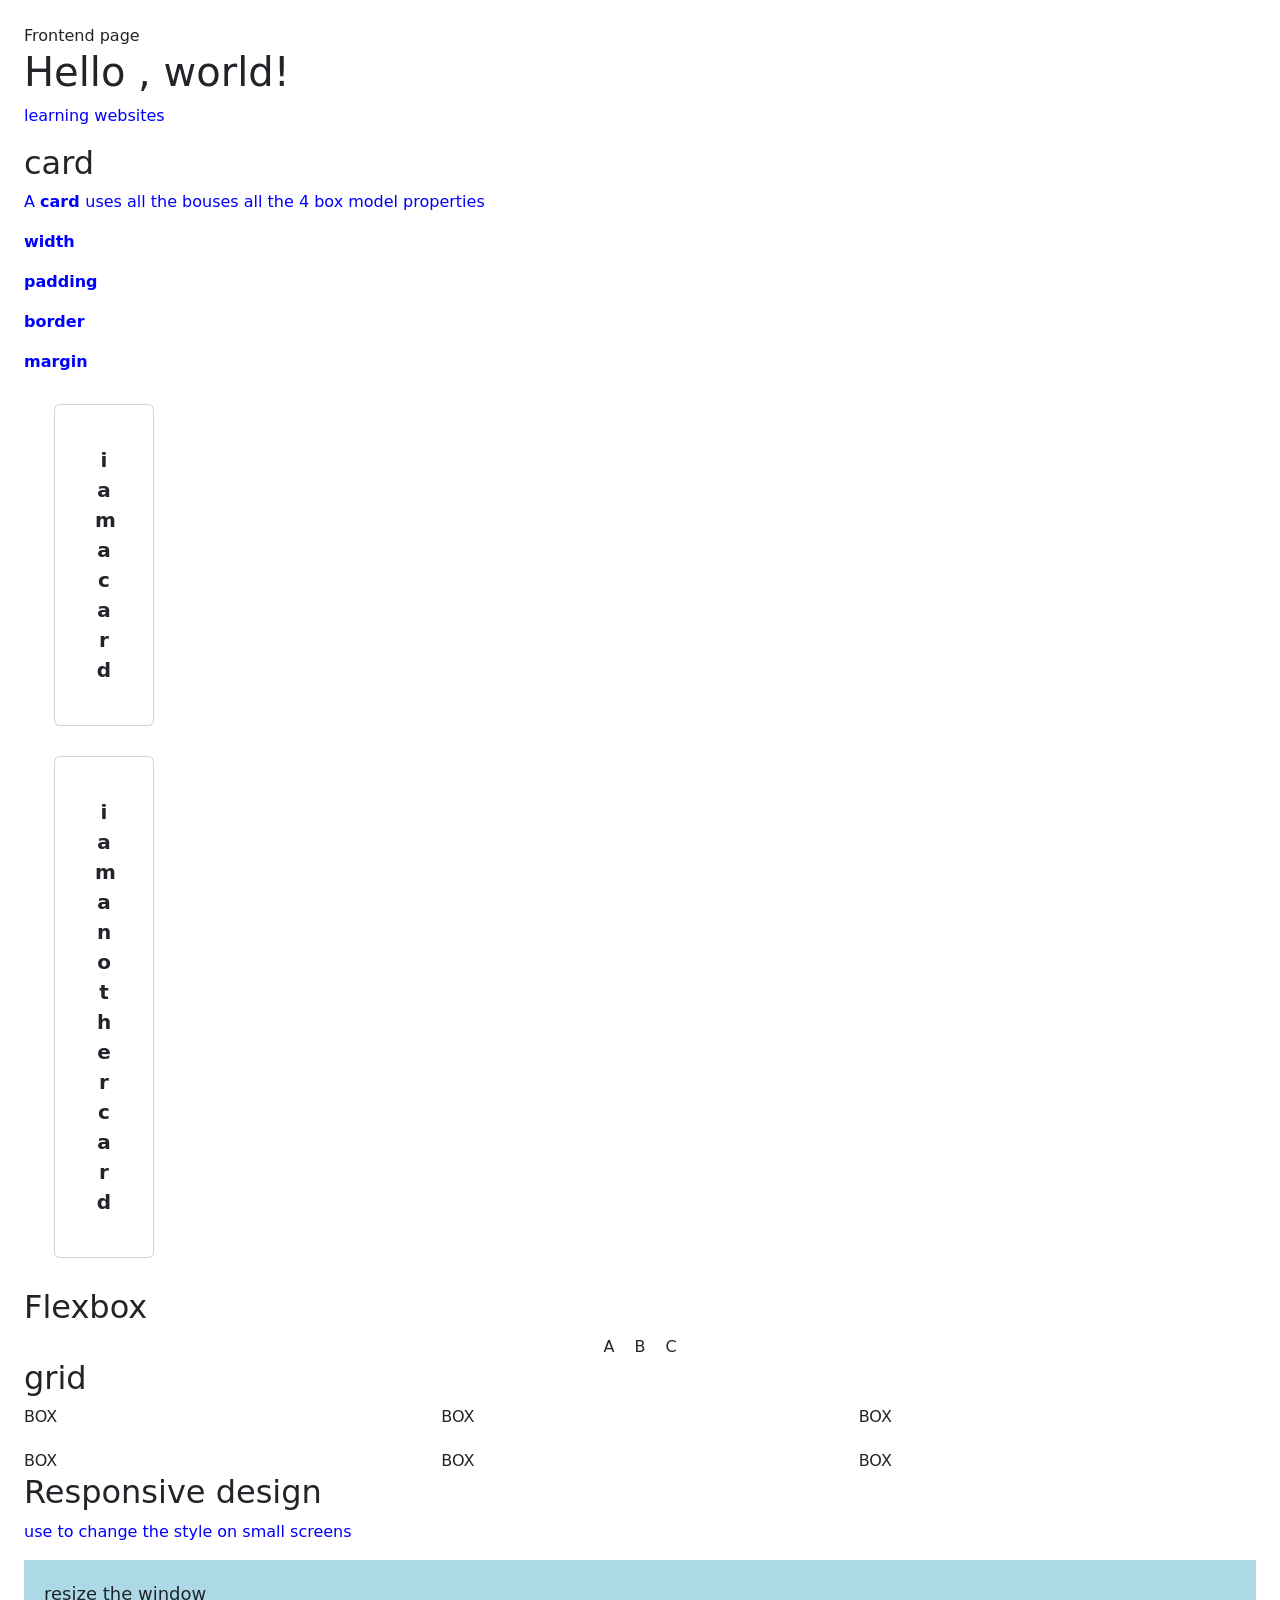
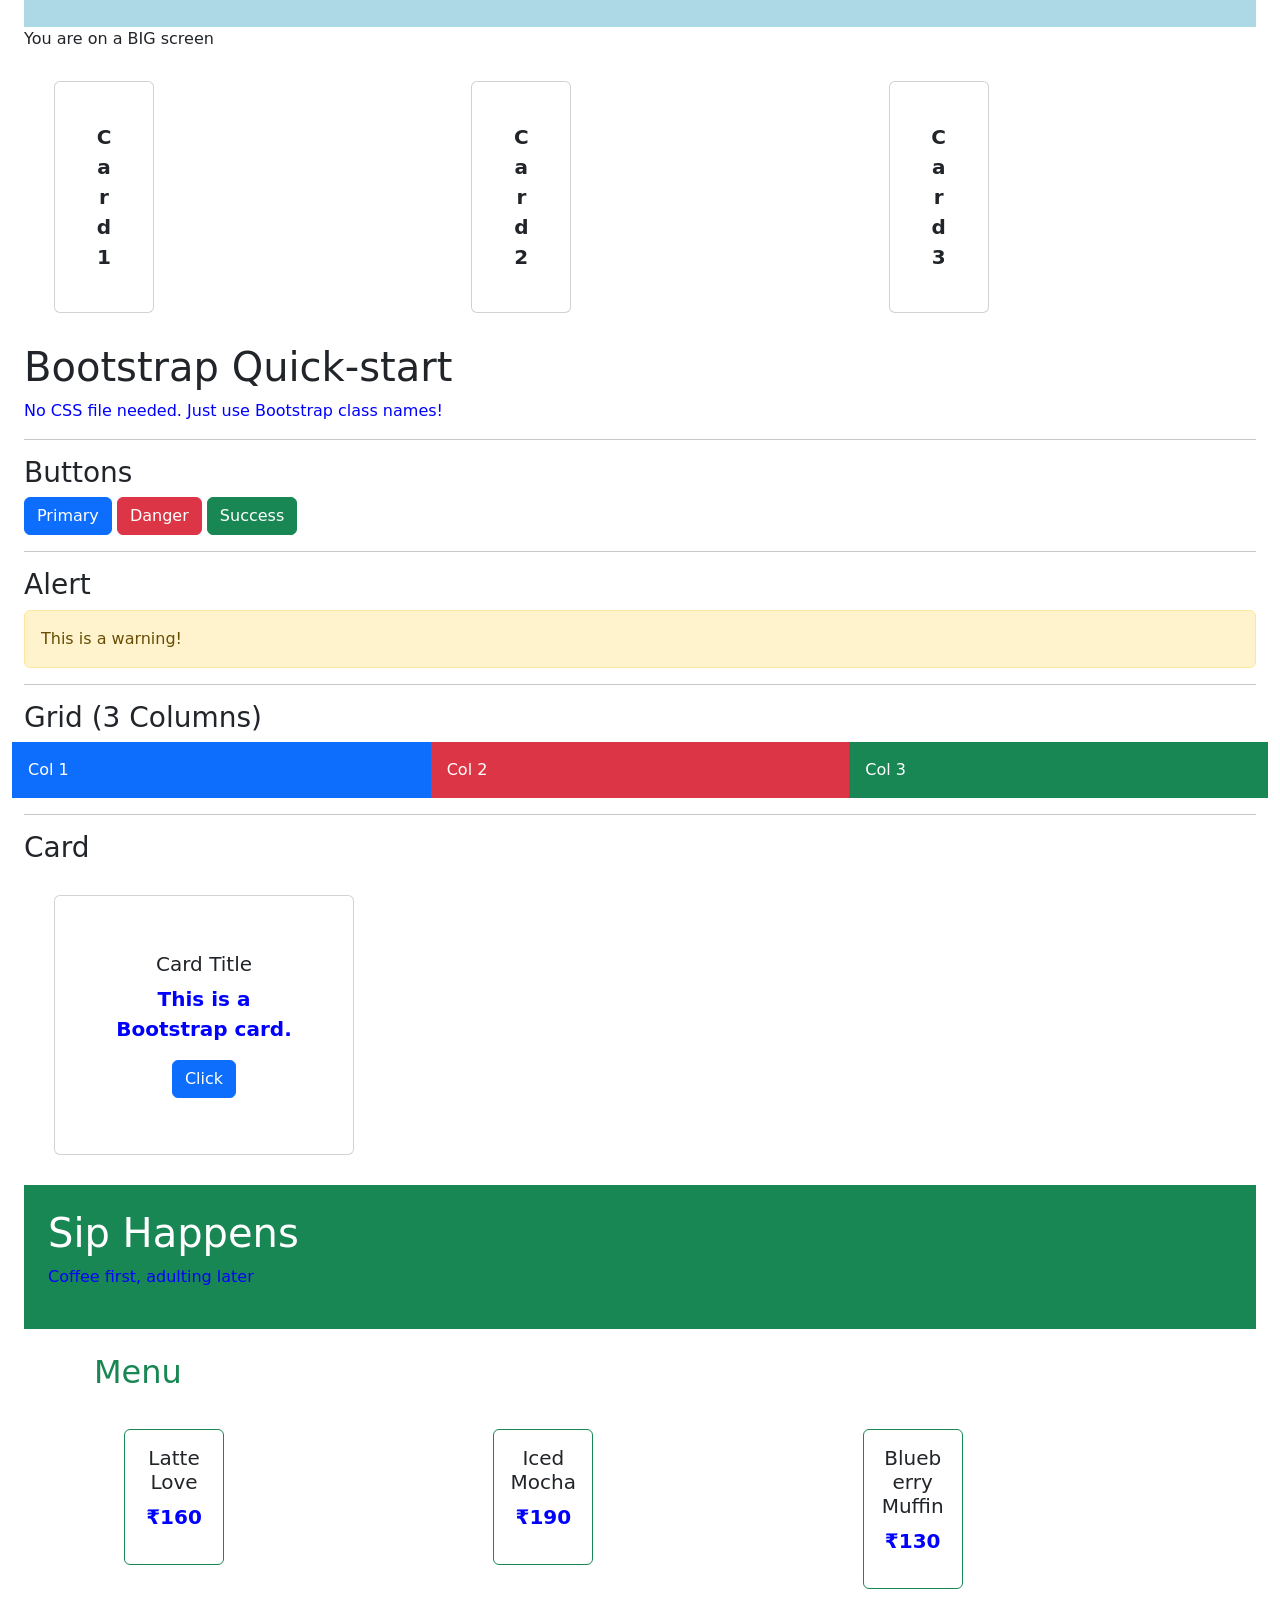
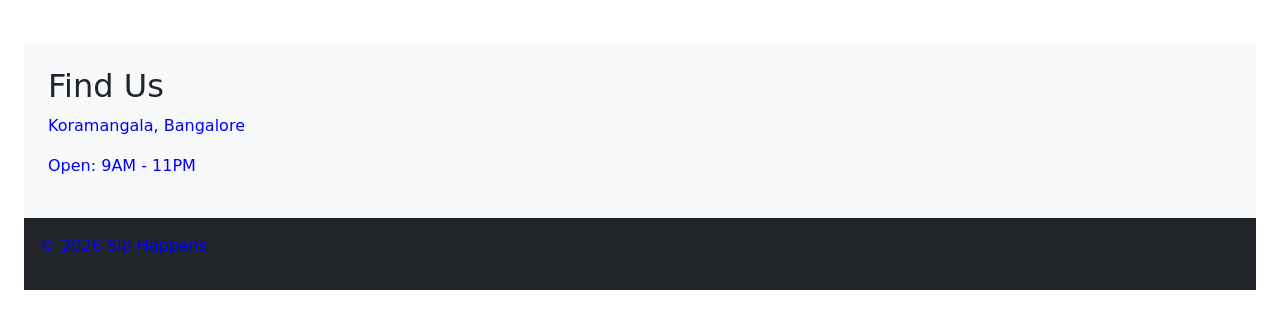
<file: full stack/Full-stack/index.html>
<head>
    <tile>Frontend page </tile>
    <link rel =" stylesheet" href= "sheet.css">

</head>
<body>
    <h1> Hello , world!</h1>
    <p> learning websites</p>

</body>
</html>

<h2> card </h2>
<p>A <strong> card </strong> uses all the bouses all the 4 box model properties</p>
    <p><strong>width</strong></p>
    <p><strong>padding</strong></p>
    <p><strong>border</strong></p>
    <p><strong>margin</strong></p>

    <div class="card">
        i am a card
    </div>
    <div class="card">
        i am another card
    </div>

</body>
</html> 

<h2>Flexbox</h2>
<div class="flex">
    <div>A</div>
    <div>B</div>
    <div>C</div>
</div>

<h2>grid</h2>
<div class="grid">
    <div>BOX</div>
    <div>BOX</div>
    <div>BOX</div>
    <div>BOX</div>
    <div>BOX</div>
    <div>BOX</div>
</div>

<h2>Responsive design</h2>
  <p>use to change the style on small screens</p>
  <div class="box">resize the window</div>

<div class="screen-label" id="label">You are on a BIG screen </div>

  <div class="cards">
    <div class="card">Card 1</div>
    <div class="card">Card 2</div>
    <div class="card">Card 3</div>
  </div>

  <script>
    function checkScreen() {
      var label = document.getElementById("label");
      if (window.innerWidth <= 600) {
        label.innerText = "You are on a SMALL screen ";
      } else {
        label.innerText = "You are on a BIG screen ";
      }
    }
    window.addEventListener("resize", checkScreen);
    checkScreen();
  </script>

  <!DOCTYPE html>
<html>
<head>

  <link rel="stylesheet" href="https://cdn.jsdelivr.net/npm/bootstrap@5.3.0/dist/css/bootstrap.min.css">

</head>
<body class="p-4">

  <h1>Bootstrap Quick-start</h1>
  <p>No CSS file needed. Just use Bootstrap class names!</p>

  <hr>

 
  <h3>Buttons</h3>
  <button class="btn btn-primary">Primary</button>
  <button class="btn btn-danger">Danger</button>
  <button class="btn btn-success">Success</button>

  <hr>

  <h3>Alert</h3>
  <div class="alert alert-warning">This is a warning!</div>

  <hr>

  <h3>Grid (3 Columns)</h3>
  <div class="row">
    <div class="col bg-primary text-white p-3">Col 1</div>
    <div class="col bg-danger text-white p-3">Col 2</div>
    <div class="col bg-success text-white p-3">Col 3</div>
  </div>

  <hr>

  
  <h3>Card</h3>
  <div class="card" style="width: 300px;">
    <div class="card-body">
      <h5 class="card-title">Card Title</h5>
      <p class="card-text">This is a Bootstrap card.</p>
      <button class="btn btn-primary">Click</button>
    </div>
  </div>

</body>
</html>


<!DOCTYPE html>
<html>
<head>
  <title>Sip Happens</title>
  <link href="https://cdn.jsdelivr.net/npm/bootstrap@5.3.0/dist/css/bootstrap.min.css" rel="stylesheet">
</head>
<body class="text-center">

  <div class="bg-success text-white p-4">
    <h1> Sip Happens</h1>
    <p>Coffee first, adulting later</p>  
  </div>

  <div class="container p-4">
    <h2 class="text-success">Menu</h2>
    <div class="row g-3">
      <div class="col-md-4"><div class="card border-success p-3"><h5>Latte Love</h5><p>₹160</p></div></div>
      <div class="col-md-4"><div class="card border-success p-3"><h5>Iced Mocha</h5><p>₹190</p></div></div>
      <div class="col-md-4"><div class="card border-success p-3"><h5>Blueberry Muffin</h5><p>₹130</p></div></div>
    </div>
  </div>

  <div class="bg-light p-4">
    <h2>Find Us</h2>
    <p>Koramangala, Bangalore</p>
    <p>Open: 9AM - 11PM</p>
  </div>

  <div class="bg-dark text-white p-3">
    <p>&copy; 2026 Sip Happens</p>
  </div>

</body>
</html>
</file>
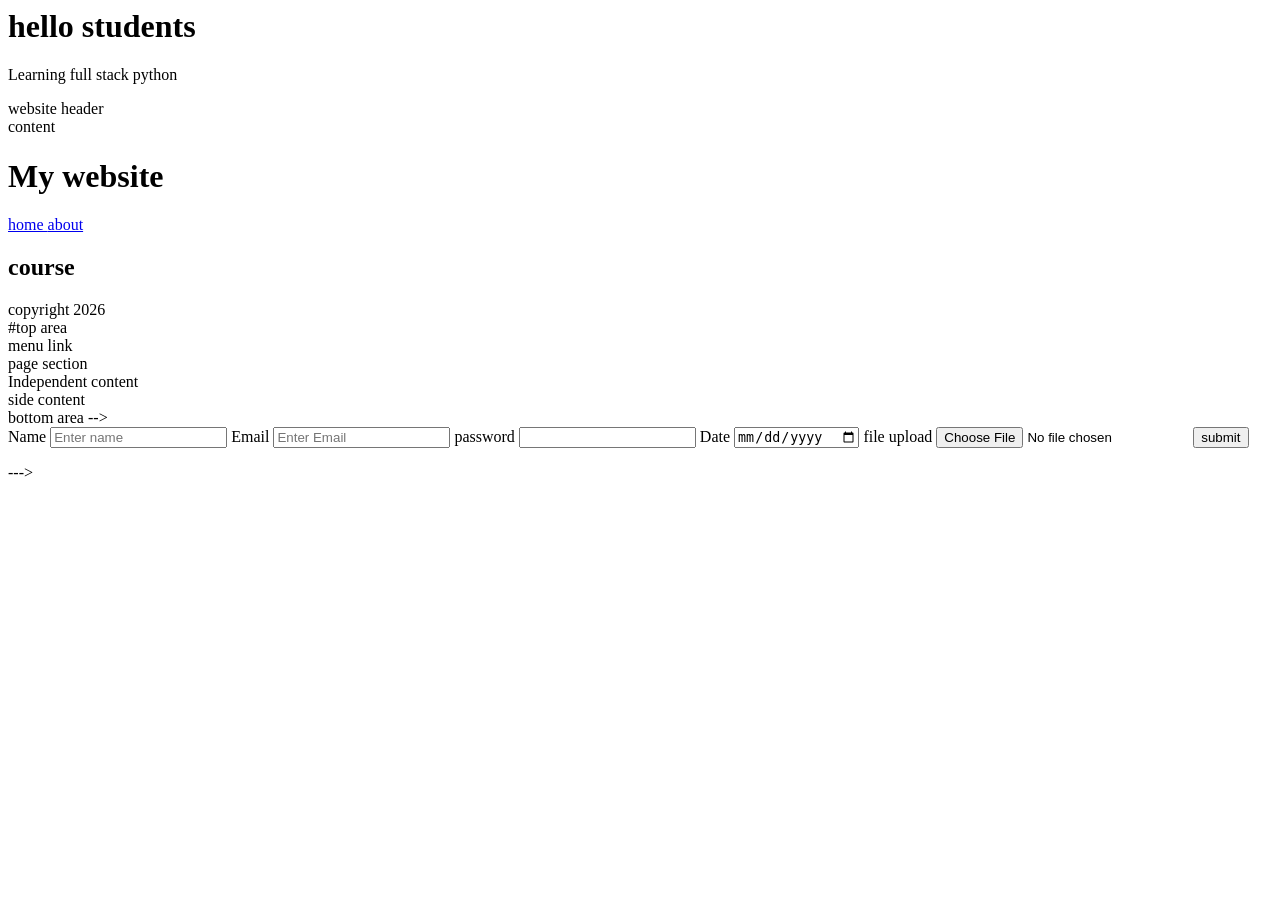
<file: full stack/Full-stack/frontend.html>
<html>
    <head>
        <title>
            My website 

        </title>

    </head>
    <body>
        <link rel ="frontend " href = "frontend.css" />
    

        <h1>hello students</h1>
        <p> Learning full stack python</p>
        <div>
            website header 
        </div>
        <div>
            content 
        </div>
    </body>
</html>  

<header>
    <h1>My website </h1>
</header>

<nav>
    <a href = "#">home </a>
    <a href = "#" >about </a>
</nav>
<section>
    <h2 >course </h2>
    </section>
    <footer>
        copyright 2026 
    </footer>



<header></header>
#top area
<nav></nav>
menu link
<section></section>
page section 
<article></article>
Independent content 
<aside></aside>
side content 
<footer></footer>
bottom area  --> 


<form>
    <label>Name</label>
    <input type = "text" placeholder = "Enter name"
    <label> Email </label>
    <input type = "email" placeholder = "Enter Email "
    <label> password </label>
    <input type = "password"
    <label> Date </label>
    <input type = "date"
    <label> file upload </label>
    <input type = "file">
    <button> submit </button>
</form> --->
</file>
<file: full stack/Full-stack/sheet.css>
h1{
    color:red;
    font-size : 40px;
    
}
p{
    color:blue;
}

.card{
    width:100px;
    padding:100px;
    border:2px solid blueviolet;
    margin:30;
    background-color: violet;
} 

 .flex{
    
    display:flex;
    justify-content: center;
    align-items:center;
    gap: 20px;
 }
 .grid{
    display:grid;
    grid-template-columns: 1fr 1fr 1fr;
    gap: 20px;
 }

.box{
    background-color: lightblue;
    padding: 20px;
    font-size: large;
}

.screen-lable{
    background-color: steelblue;
    color: azure;
    padding: 10px 20px;
    font-size: large;
    margin-bottom: 20px;
    display: inline-block;
}
.cards{
    display: grid;
    grid-template-columns: 1fr 1fr 1fr;
    gap: 20px;
}
.card{
    background-color: lightcoral;
    padding: 40px;
    text-align: center;
    font-size: 20px;
    font-weight: bold;
}
@media(max-width:600px){
    .cards{
        grid-template-columns: 1fr;
    }
    .screen-lable{
        background-color: green;
    }
}
</file>
